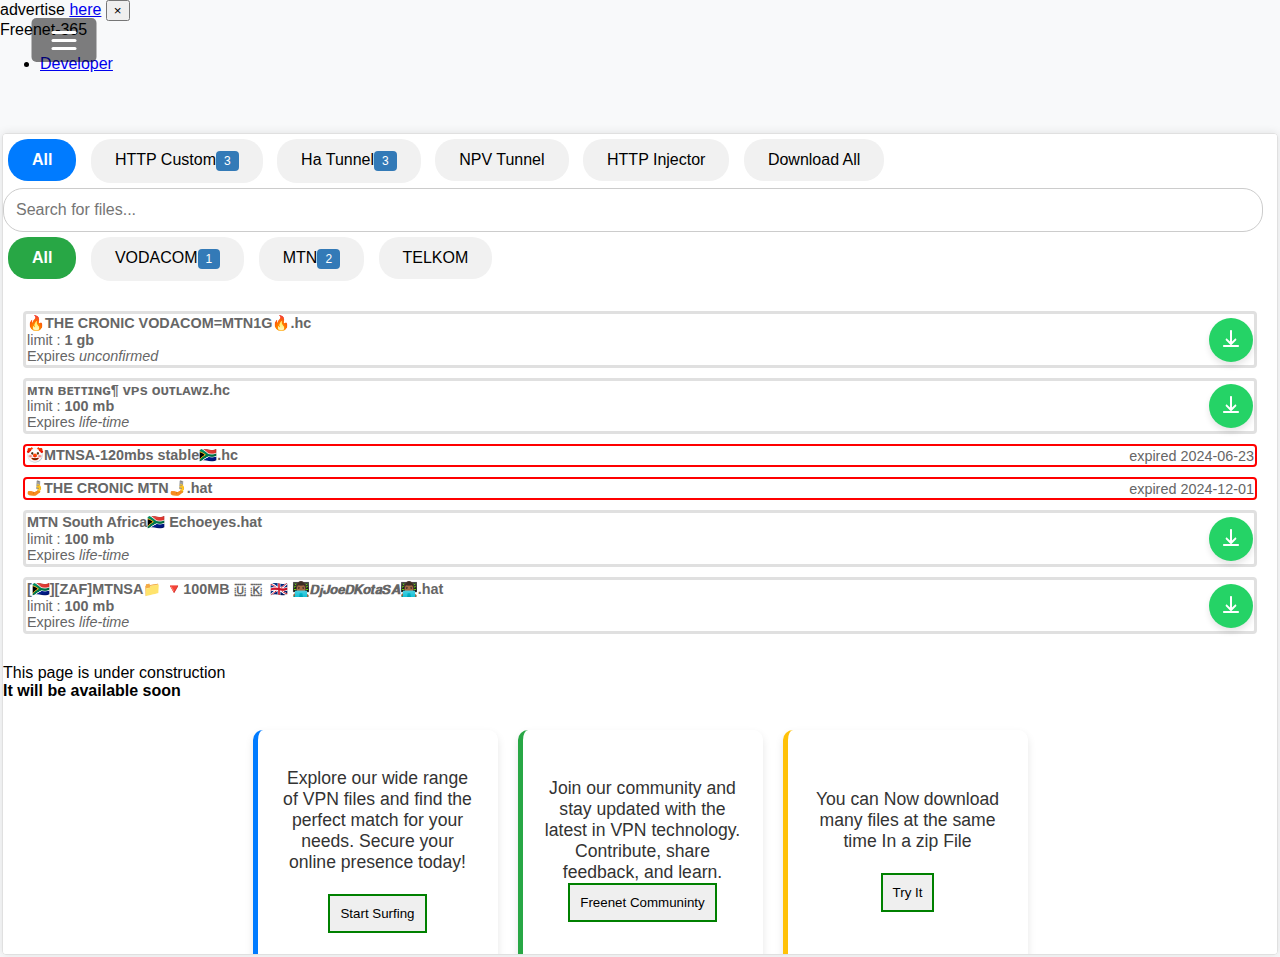
<file: index.html>
<!DOCTYPE html>
<html lang="en">
<head>
    <meta charset="UTF-8">
    <meta name="viewport" content="width=device-width, initial-scale=1.0">
    <meta name="description" content="Explore a wide range of  .hc | .ha | .ehi | .npv4 files and more"> 
    <title>Freenet 365 | happy Surfing</title>
    <link rel="stylesheet" href="./css/style.css">
    <link rel="stylesheet" href="./css/theme.css">
    <link rel="stylesheet" href="./css/config.css">
    
    <style>
        .homepage {
            display: flex;
            flex-wrap: wrap;
            justify-content: center;
            margin: 20px;
        }

        .box {
            background: rgba(255, 255, 255, 0.8);
            width: 200px;
            height: 200px;
            margin: 10px;
            padding: 20px;
            border-radius: 10px;
            box-shadow: 0 4px 8px rgba(0, 0, 0, 0.1);
            transition: transform 0.3s, background 0.3s;
            display: flex;
            align-items: center;
            justify-content: center;
            text-align: center;
            font-family: Arial, sans-serif;
            font-size: 1.1em;
            color: #333;

        }

        .box:hover {
            background: rgba(255, 255, 255, 1);
            transform: scale(1.05);
        }

        .box:nth-of-type(1) {
            border-left: 5px solid #007BFF;
        }

        .box:nth-of-type(2) {
            border-left: 5px solid #28A745;
        }

        .box:nth-of-type(3) {
            border-left: 5px solid #FFC107;
        }

        .box:nth-of-type(4) {
            border-left: 5px solid #DC3545;
        }
    </style>
    <style>
        .about-us {
            font-family: Arial, sans-serif;
            line-height: 1.6;
            color: #333;
        }
    
        .about-us p {
            background: rgba(255, 255, 255, 0.8);
            padding: 15px;
            margin: 10px 0;
            border-radius: 5px;
            transition: background 0.3s, color 0.3s;
        }
    
        .about-us p:hover {
            background: rgba(255, 255, 255, 1);
            color: #000;
        }
    
        .about-us p:first-of-its-kind {
            font-size: 1.2em;
            font-weight: bold;
        }
    
        .about-us p:nth-of-type(2) {
            font-size: 1.1em;
            border-left: 5px solid #007BFF;
            padding-left: 10px;
        }
    
        .about-us p:nth-of-type(3) {
            font-size: 1em;
            border-left: 5px solid #28A745;
            padding-left: 10px;
        }
    
        .about-us p:last-of-type {
            font-size: 1em;
            border-left: 5px solid #FFC107;
            padding-left: 10px;
        }
        
        .explore-btn{
        padding: 10px;
        border:2px solid green;
        }

    </style>
</head>
<body>

<div class="ads show" id="ads">

</div>
<header class="header">
<button id="btn" class="header-btn">
<div class="hamburger" id="hamburger" hidden>
<div class="line"></div>
<div class="line"></div>
<div class="line"></div>
</div>

</button>
  <a class="logo">Freenet-365</a>
  <ul class="menu">
    <li><a href="https://lodwickmasete.github.io">Developer</a></li>
  </ul>

</header>

<div id="container" class="container">

<div class="sidebar hide">

<ul class="nav_list">

  <li onclick="handleNavClick('home')">
    <a>
      <span class="links_name">HOME</span>
    </a>
  </li>

  <li onclick="handleNavClick('configs')">
    <a>
      <span class="links_name">CONFIGS</span>
    </a>

  </li>

   <li onclick="handleNavClick('community')">
  <a>
    <span class="links_name">COMMUNITY</span>
  </a>
   </li>
  <li onclick="handleNavClick('settings')">
    <a>
      <span class="links_name">Settings</span>
    </a>

  </li>

  <li onclick="handleNavClick('about')">
    <a>
      <span class="links_name">ABOUT US</span>
    </a>

  </li>
    <span class="links_name" id="on-fire"></span>
  <span class="links_name">version 2.0</span>

</ul>

</div>

<div id="files-auth" >
  <div class="hidden" id="configs">
    <div class="tabs">
        <button class="tablinks" onclick="openTab(event, 'All-VPNS')" id="defaultOpen">All</button>
        <button class="tablinks" onclick="openTab(event, 'HTTP Custom')">HTTP Custom</button>
        <button class="tablinks" onclick="openTab(event, 'Ha Tunnel')" >Ha Tunnel</button>  
        <button class="tablinks" onclick="openTab(event, 'NPV Tunnel')" >NPV Tunnel</button>  
        <button class="tablinks" onclick="openTab(event, 'HTTP Injector')" >HTTP Injector</button>  
   <a href="download.html">    <button class="tablinks">Download All</button>  </a>
    </div>

    <div class="search-container">
        <input type="text" id="searchInput" onkeyup="searchFiles()" placeholder="Search for files...">
    </div>

    <div class="network-tabs">
        <button class="networklinks" onclick="openNetwork(event, 'All')" id="defaultNetworkOpen">All</button>
        <button class="networklinks" onclick="openNetwork(event, 'VODACOM')">VODACOM</button>
        <button class="networklinks" onclick="openNetwork(event, 'MTN')">MTN</button>
        <button class="networklinks" onclick="openNetwork(event, 'TELKOM')">TELKOM</button>
    </div>
    
    <div id="files">
    
    </div>
    </div>
    <div class="hidden" id="community">
   This page is under construction<br><b>It will be available soon</b>   
    </div>
     <div class="hidden" id="home">

<div class="homepage">
    <div class="box" >
        <p>Explore our wide range of VPN files and find the perfect match for your needs. Secure your online presence today!
     <br><br> 
      <button class="explore-btn" onclick="handleNavClick('configs')">Start Surfing</button> 
        </p>
    </div>
    <div class="box">
        <p>Join our community and stay updated with the latest in VPN technology. Contribute, share feedback, and learn.
     <button class="explore-btn" onclick="handleNavClick('community')">Freenet Communinty</button> 
        </p>

</div>
<div class="box">
    <p>
You can Now download many files at the same time In a zip File
 <br><br><a href="download.html"><button class="explore-btn">Try It</button></a>
    </p>

</div>
</div>
     </div>
     
    <div class="hidden" id="settings">

  <center>
     <center >

     <div id="colorSetting">

      </div>
      </center>
               <h2></h2>
      <button type="button" class="reset-color-btn" onclick="resetColor()"><big>Reset Color</big></button>
      <button type="button" class="save-color-btn" onclick="save()"><big>Save Color</big></button>       
   </center>
</div>




<div id="about" class="hidden">

<div class="about-us">
    <p>Welcome to <b>Freenet-365</b>, your ultimate destination for VPN files.  we specialize in hosting a comprehensive collection of VPN files, curated to provide users with a seamless experience in securing their online activities. Our platform is designed for both beginners and advanced users seeking reliable VPN configurations and setups without the hassle of searching multiple sources.</p>
    
    <p>Founded with a vision to simplify VPN accessibility,  serves as a trusted repository where users can find and download a diverse range of VPN files for various platforms and devices. Whether you're looking to enhance privacy, bypass geo-restrictions, or secure your data on public networks, our extensive library caters to diverse needs and preferences.</p>
    
    <p>At <b>Freenet-365</b>,we pride ourselves on offering not just a repository, but a community-driven platform where users can contribute, share feedback, and stay updated with the latest advancements in VPN technology. Our commitment to quality ensures that each file hosted undergoes rigorous testing and verification, guaranteeing reliability and performance.</p>
    
    <p>Join us <b onclick="handleNavClick('configs')"><u>Freenet-365</u></b>, and empower yourself with the tools needed to safeguard your digital footprint. Explore our collection today and experience the freedom and security that VPN technology can offer. Whether you're a casual user or a tech enthusiast, <b>Freenet-365</b> is your go-to source for all things VPN.</p>
</div>

<b>feel free to reach out</b>

<a href="mailto:anonkeysolutions@gmail.com">here</a>
</div>

    </div>

  </div>


</div>


<script src="./configs/configs.json"></script>
<script src="./js/backend.js"></script>
<script src="./js/api.js"></script>
<script src="./js/theme.js"></script>
<script type="text/javascript">

// Function to get ads from JSON (simulated here as a local object)
function getAds() {
    return ads;
}
    const adsDiv = document.getElementById('ads');
// Function to load ads and display one based on criteria
function loadAds() {

    const closedAds = JSON.parse(localStorage.getItem('closedAds')) || [];
    const availableAds = getAds().filter(ad => !closedAds.includes(ad.id));
    if (availableAds.length === 0) {
        adsDiv.innerHTML = '';
        return;
    }

    const adToShow = availableAds.reduce((prev, current) => (prev.id > current.id) ? prev : current);
    adsDiv.innerHTML = `
        <div id="ad_id-${adToShow.id}">
            ${adToShow.text} <button class="closead" data-id="${adToShow.id}">&times;</button>
        </div>
    `;
    adsDiv.style.display = 'block';

    document.querySelector('.closead').onclick = function() {
        closeAd(adToShow.id);
    };
}

// Function to close an ad and store its ID in localStorage
function closeAd(adId) {
    let closedAds = JSON.parse(localStorage.getItem('closedAds')) || [];
    if (!closedAds.includes(adId)) {
        closedAds.push(adId);
        localStorage.setItem('closedAds', JSON.stringify(closedAds));
    }
//    document.getElementById('ads').style.display = 'none';

if(adsDiv.classList.contains("hidead")){
 adsDiv.classList.replace("hidead" , "show");
 adsDiv.style.display="block";

}else{
  adsDiv.classList.replace("show" , "hidead");
}
}

// Load ads on page load
document.addEventListener('DOMContentLoaded', loadAds);
//JSON.parse(localStorage.removeItem('closedAds'));
</script>
</html>
</file>
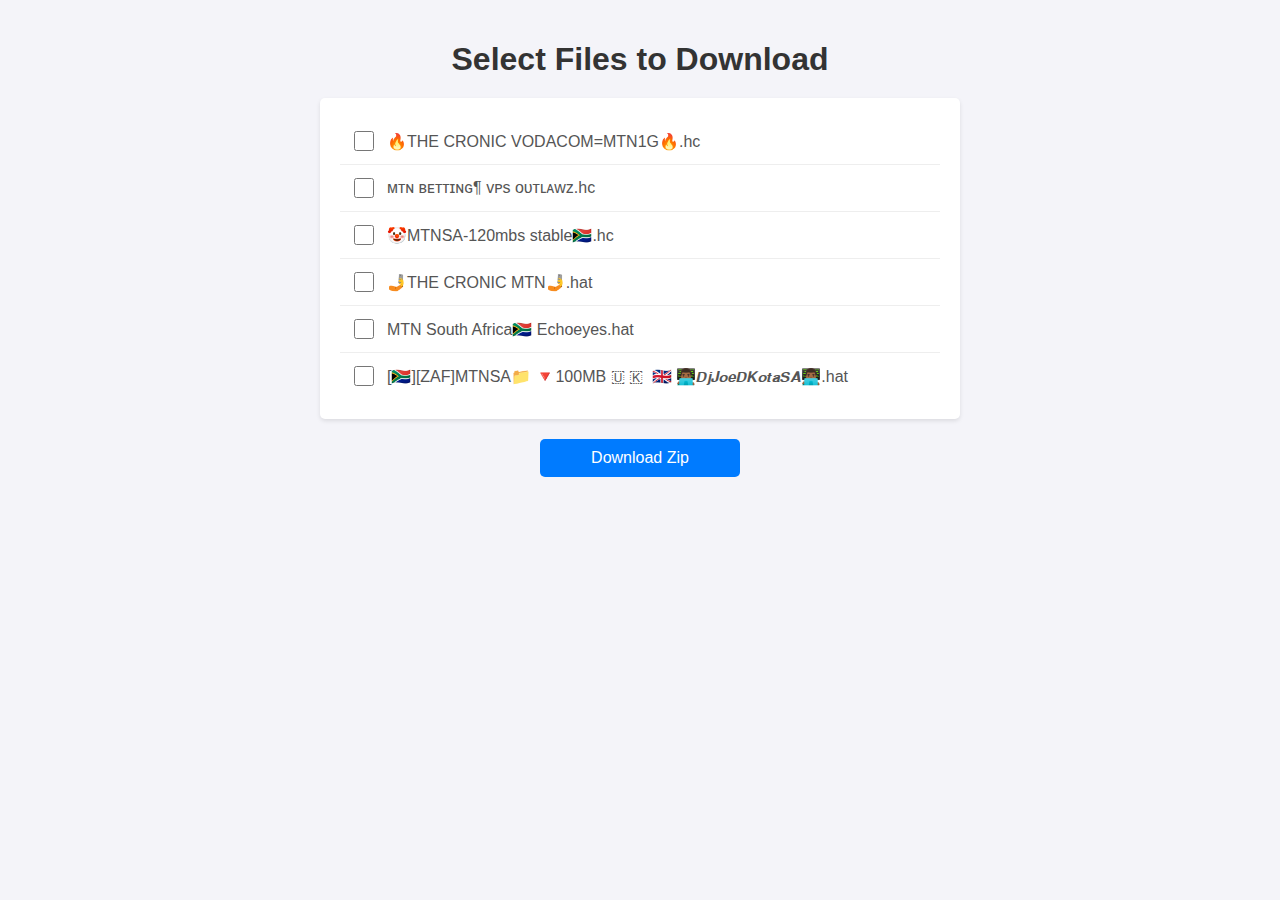
<file: download.html>
<!DOCTYPE html>
<html lang="en">
<head>
    <meta charset="UTF-8">
    <meta name="viewport" content="width=device-width, initial-scale=1.0">
    <title>Freenet-365 | Download Selected Files</title>
<style type="text/css">
    /* style.css */

    /* Body styles */
    body {
        font-family: Arial, sans-serif;
        background-color: #f4f4f9;
        margin: 0;
        padding: 20px;
    }

    /* Header styles */
    h1 {
        color: #333;
        text-align: center;
        margin-bottom: 20px;
    }

    /* File list container */
    #fileList {
        max-width: 600px;
        margin: 0 auto 20px;
        padding: 20px;
        background-color: #fff;
        border-radius: 5px;
        box-shadow: 0 2px 4px rgba(0, 0, 0, 0.1);
    }

    /* File item styles */
    #fileList div {
        display: flex;
        align-items: center;
        padding: 10px;
        border-bottom: 1px solid #eee;
    }

    #fileList div:last-child {
        border-bottom: none;
    }

    #fileList label {
        margin-left: 10px;
        color: #555;
    }

    /* Checkbox styles */
    input[type="checkbox"] {
        width: 20px;
        height: 20px;
    }

    /* Button styles */
    button {
        display: block;
        width: 200px;
        margin: 0 auto;
        padding: 10px;
        font-size: 16px;
        color: #fff;
        background-color: #007bff;
        border: none;
        border-radius: 5px;
        cursor: pointer;
        transition: background-color 0.3s ease;
    }

    button:hover {
        background-color: #0056b3;
    }

    button:focus {
        outline: none;
    }
</style>

<!DOCTYPE html>
<html>
<head>
    <script src="./js/jszip.min.js"></script>
    <script src="./js/filesaver.min.js"></script>
    <script src="./js/jszip-utils.min.js"></script>
    <script src="./configs/configs.json"></script>
</head>
<body>
    <h1>Select Files to Download</h1>
    <div id="fileList"></div>
    <button id="downloadZip">Download Zip</button>

    <script>
        // When the page loads, display the file names with checkboxes
        window.onload = function() {
            var fileList = document.getElementById('fileList');
            
            jsonData.tabs.forEach(function(tab) {
                tab.files.forEach(function(file, index) {
                    var checkbox = document.createElement('input');
                    checkbox.type = 'checkbox';
                    checkbox.id = 'file_' + index;
                    checkbox.value = file.filename;
         //           checkbox.checked = true;
                    
                    var label = document.createElement('label');
                    label.htmlFor = 'file_' + index;
                    label.appendChild(document.createTextNode(file.name));
                    
                    var div = document.createElement('div');
                    div.appendChild(checkbox);
                    div.appendChild(label);
                    
                    fileList.appendChild(div);
                });
            });
        };
        
        // When the download button is clicked, download the selected files into a zip archive
        document.getElementById('downloadZip').addEventListener('click', function () {
            var zip = new JSZip();
            
            var promises = []; // Array to hold promises for file content fetching
            
            jsonData.tabs.forEach(function(tab) {
                var folderName = tab.name === 'Ha Tunnel' ? 'Ha Tunnel' : 'HTTP Custom';
                tab.files.forEach(function(file, index) {
                    var checkbox = document.getElementById('file_' + index);
                    if (checkbox && checkbox.checked) {
                        // Fetch file content asynchronously
                        var promise = fetchFileContent(file)
                            .then(function(base64Content) {
                                var filePath = 'configs/' + folderName + '/' + file.filename;
                                zip.file(filePath, base64Content, { base64: true });
                            });
                        promises.push(promise);
                    }
                });
            });
            
            // Wait for all promises to resolve and then generate the zip file
            Promise.all(promises)
                .then(function() {
                    // Generate the zip file
                    return zip.generateAsync({ type: "blob" });
                })
                .then(function(content) {
                    // Save the zip file
                    saveAs(content, "Freenet-365 (.hc) & (.hat) files.zip");
                })
                .catch(function(err) {
                    console.error('Error generating zip:', err);
                });
        });

        // Function to fetch file content in base64 format (replace with your actual method)
        function fetchFileContent(file) {
            return new Promise(function(resolve, reject) {
                // Example: Fetching file content via AJAX
                var xhr = new XMLHttpRequest();
                xhr.open('GET', 'configs/' + file.filename, true);
                xhr.responseType = 'blob';
                
                xhr.onload = function() {
                    if (xhr.status === 200) {
                        var reader = new FileReader();
                        reader.onload = function(event) {
                            var base64Content = event.target.result.split(',')[1];
                            resolve(base64Content);
                        };
                        reader.readAsDataURL(xhr.response);
                    } else {
                        reject(new Error('Failed to fetch file ' + file.filename));
                        alert('error fetching file')
                    }
                };
                
                xhr.onerror = function() {
                    reject(new Error('Network error occurred while fetching ' + file.filename));
                };
                
                xhr.send();
            });
        }
    </script>
</body>
</html>
</file>
<file: css/style.css>
body {
    font-family: Arial, sans-serif;
    background-color: #f8f9fa; /* Soft gray background */
    margin: 0;
    padding: 0;
    justify-content: center;
    align-items: center;
    overflow: hidden;
}  



        /*hamburger styeles*/
        .header-btn {
        position: absolute;
        top: 40px; /* Adjust based on desired vertical alignment */
        left: 5%;
        transform: translate(-50%, -50%); /* Center the button */
        background-color: rgba(0, 0, 0, 0.5); /* Semi-transparent background */
        color: white; /* Text color */
        border: none; /* Remove default button border */
        padding: 10px 20px; /* Adjust padding */
        font-size: 1.2em; /* Adjust font size */
        cursor: pointer; /* Pointer cursor on hover */
        border-radius: 5px; /* Rounded corners */
        display: flex;
        align-items: center;
        gap: 10px; /* Space between icon and text */
        }
        
        
        .hamburger {
        display: flex;
        flex-direction: column;
        justify-content: space-around;
        height: 24px; /* Adjust height */
        transition: transform 0.3s ease;
        }
        
        .line {
        width: 25px; /* Adjust width */
        height: 3px; /* Adjust height */
        background-color: white; /* Adjust color */
        border-radius: 2px;
        transition: transform 0.3s ease, opacity 0.3s ease;
        }
        
        .hamburger.cross .line:nth-child(1) {
        transform: rotate(45deg) translate(5px, 5px);
        }
        
        .hamburger.cross .line:nth-child(2) {
        opacity: 0;
        }
        
        .hamburger.cross .line:nth-child(3) {
        transform: rotate(-45deg) translate(5px, -5px);
        }
         /*hamburger styeles END*/
         
         .container {         
         margin: 2px; /* Added margin for breathing room */
         background-color: #fff;
         display: flex;
         box-shadow: 0 0 10px rgba(0, 0, 0, 0.1);
         border-radius: 4px; /* Rounded corners */
         margin-top: 60px;
         border: 1px solid #e0e0e0; /* Lighter border color */
         height: calc(100vh - 80px); /* Adjust based on the header height */
         overflow-y: auto; /* Enable vertical scrolling */
         }
#files-auth{
    width: 100%; /* Adjusted width */
}

h1 {
    text-align: center;
    color: #333;
    margin-bottom: 20px;
}

/* Updated button styles */
.tabs button, .network-tabs button {
    background-color: #f1f1f1;
    border: none; /* Removed border */
    outline: none;
    cursor: pointer;
    padding: 12px 24px; /* Adjusted padding */
    transition: 0.3s;
    font-size: 16px; /* Slightly reduced font size */
    margin: 5px;
    border-radius: 20px; /* Increased border radius */
}

/* Updated button styles */
.t {
    background-color: #f11;
    border: none; /* Removed border */
    outline: none;
    cursor: pointer;
    padding: 12px 24px; /* Adjusted padding */
    transition: 0.3s;
    font-size: 16px; /* Slightly reduced font size */
    margin: 5px;
    border-radius: 20px; /* Increased border radius */
}

.tabs button:hover, .network-tabs button:hover {
    background-color: #e0e0e0; /* Lighter hover color */
}

.tabs button.active {
    background-color: #007BFF;
    color: white;
    font-weight: bold;
}

.network-tabs button.active {
    background-color: #28a745;
    color: white;
    font-weight: bold;
}

.tabcontent {
    display: none;
}

.tabcontent.active {
    display: block;
}

.show{
    display: block;  

}

/* Updated search input style */
.search-container input {
    width: calc(100% - 40px); /* Adjusted width */
    padding: 12px;
    font-size: 16px;
    border: 1px solid #ccc;
    border-radius: 20px; /* Rounded corners */
}

/* Updated file item style */
.file-item {
    display: flex;
    justify-content: space-between;
    align-items: center;
    margin-bottom: 15px;
    padding: 1px;
    border-radius: 4px;
    transition: border 0.3s ease;
    border: 3px solid #e0e0e0; /* Lighter border color */
    margin: 10px 0;
}

.file-item.expired {
    border: 2px solid red;
}

.file-item {
    color: #666;
    font-size: 0.9em;
    margin-top: 5px;
}

.tabcontent {
    display: none;
    padding: 20px;
    border-top: none;
    flex: 1;
    overflow-y: auto;

}



@media (max-width: 600px) {
    .search-container input {
        width: calc(100% - 24px); /* Adjusted width */
    }

    .tabs button, .network-tabs button {
        font-size: 14px;
        padding: 10px 20px; /* Adjusted padding */
    }
}

.count {
    display: inline-block;
    padding: 3px 8px; /* Adjust padding as needed */
    font-size: 12px; /* Adjust font size as needed */
    color: white; /* Text color */
    background-color: #337ab7; /* Blue background color */
    border-radius: 4px; /* Rounded corners */
}


/*Side Bar Styles*/
.sidebar{
  top: 0;
  display:flex;
  left: 0;
  height: 100%;
  width: 10%;
    background-color: #f1f1f1;

  z-index: 99;
  transition: all 0.5s ease;
}

.sidebar ul{
  margin-top: 20px;
}
.sidebar ul li{
  position: relative;
  height: 50px;
  width: 100%;
  margin: 0 5px;
  list-style: none;
  line-height: 50px;
  margin: 5px 0;
}
.sidebar ul li .tooltip{
  position: absolute;
  left: 125px;
  top: 0;
  transform: translate(-50% , -50%);
  border-radius: 6px;
  height: 35px;
  width: 120px;
  background: white;
  line-height: 35px;
  text-align: center;
  box-shadow: 0 5px 10px rgba(0, 0, 0, 0.2);
  transition: 0s;
  display: none;
  pointer-events: none;

}
.sidebar.active ul li .tooltip{
opacity:0;
}
.sidebar ul li:hover .tooltip{

  display: block;
  top: 50%
  position: absolute;
  left: 125px;
  top: 0;

}

.sidebar ul li a:hover{
  color: #ECCEF5;

}

.sidebar .links_name{
  display:none;
  font-size: 15px;
  font-weight: 400;
  pointer-events: none;
  transition: all 0.3s ease;
}
.sidebar.active .links_name{
  display:block;
}


.sidebar.active{
  width: 30%;

}
.sidebar{
display:none;
}
.hide{
 display: none;
 width:0px;
 }
/*Side Bar Styles END*/
</file>
<file: css/config.css>
.icon-container {
    background-color: #25d366;
    border-radius: 50%;
    padding: 10px;
    display: flex;
    justify-content: center;
    align-items: center;
    box-shadow: 0 4px 6px rgba(0, 0, 0, 0.1);
}

.download-icon {
    width: 24px;
    height: 24px;
    fill: white;
}

.download-icon:hover {
    width: 24px;
    height: 24px;
    fill: black;
}
</file>
<file: css/theme.css>
.reset{
width: 160px;
height:36px;
border: none;
border-radius:2rem;
outline: none;

}
.reset:hover{
width: 160px;
height:36px;
border: none;
border-radius:2rem;
outline: none;
background-color: #ff0000;
}
.color-input{
border: none;
width: 100px;
height:100px;
border-radius: none;
box-shadow: 0 0 20px rgba(0,0,0,0.5);
margin: 50px;
padding:4px;
}
.cl{

width: 160px;
height:36px;
border: none;
border-radius:2rem;
background: #8b00ff;
color: #ffffff;
box-shadow: 0 0 20px rgba(0,0,0,0.5);
outline: none;
}
</file>
